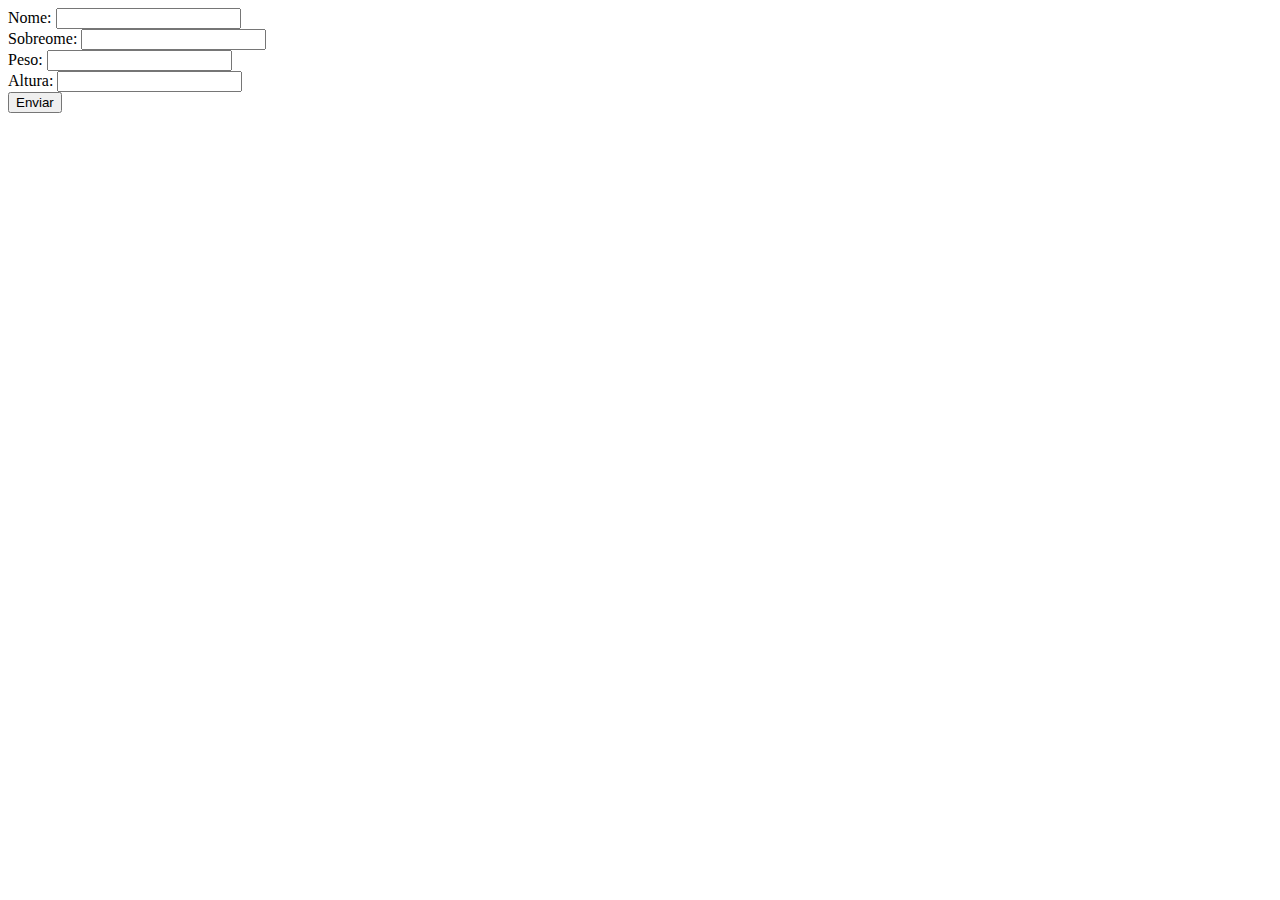
<file: aulaarrays/index.html>
<!DOCTYPE html>
<html lang="en">

<head>
    <meta charset="UTF-8">
    <meta http-equiv="X-UA-Compatible" content="IE=edge">
    <meta name="viewport" content="width=<device-width>, initial-scale=1.0">
    <title>Document</title>
</head>

<body>
    <form class="form" method="GET" action="#">
        <label for="nome">Nome:</label> <input type="text" id="nome" /> <br />
        <label for="sobrenome">Sobreome:</label> <input type="text" id="sobrenome" /> <br />
        <label for="peso">Peso:</label> <input type="text" id="altura" /> <br />
        <label for="altura">Altura:</label> <input type="text" id="peso" /> <br />
        <input type="submit" value="Enviar" onsubmit="Pessoas()" />
    </form>

    <div class='lista'>
        <p class='row'> </p>
    </div>



    <script src="exercicios.js"></script>
</body>

</html>
</file>
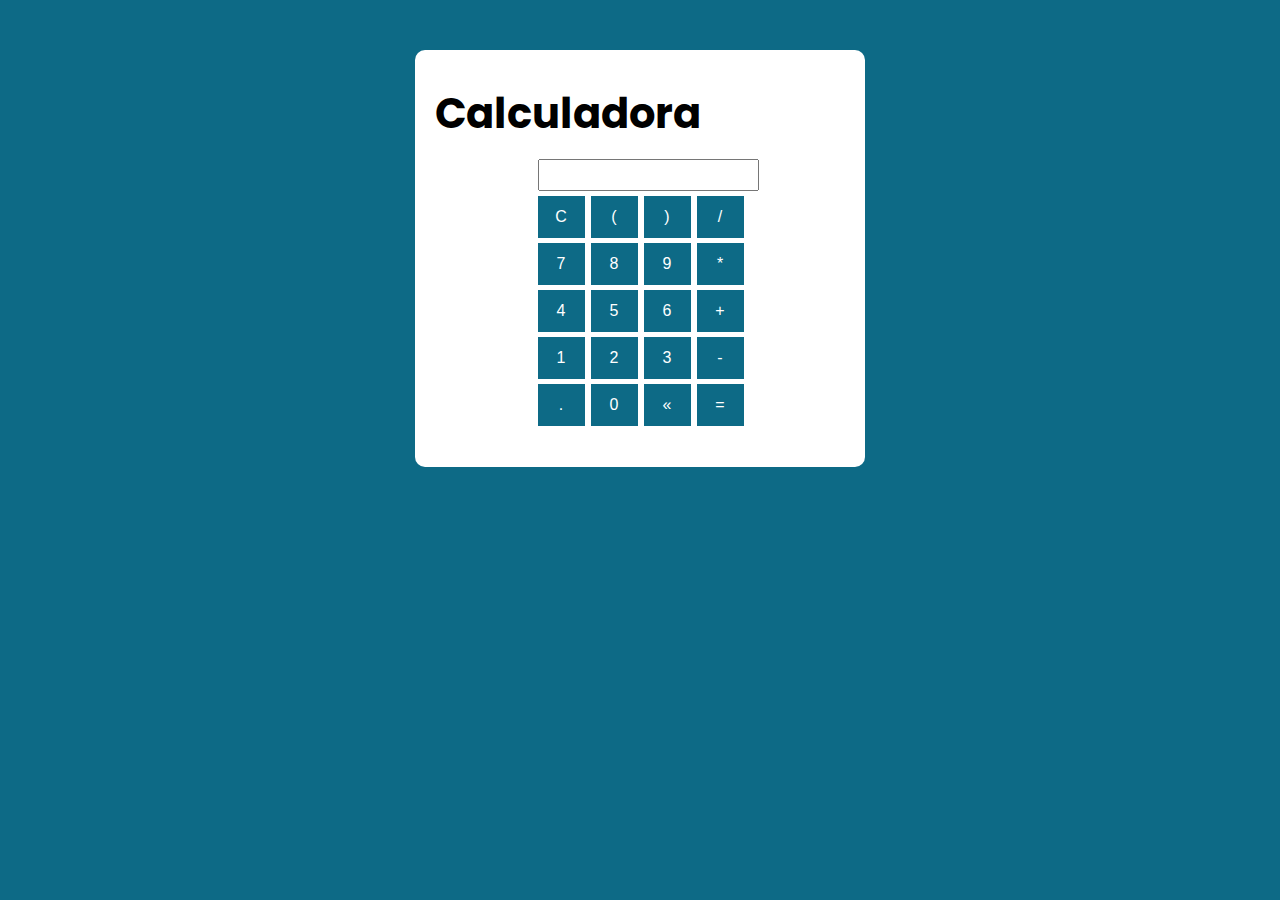
<file: aulafunction/index.html>
<!DOCTYPE html>
<html lang="en">
<head>
    <meta charset="UTF-8">
    <meta http-equiv="X-UA-Compatible" content="IE=edge">
    <meta name="viewport" content="width=device-width, initial-scale=1.0">
    <title>Calculadora dinâmica</title>
    <link rel="stylesheet" href="css/style.css" />
</head>
<body>


<section class="container">
    <h1>Calculadora</h1>
    <div class="row">
        <div class="col">
            <input type="text" class="display" />
        </div>
    </div>
    <div class="row">
        <div class="col">
            <button class="btn-limpar" value="C"> C </button>
            <button class="btn-abrepar" value="("> ( </button>
            <button class="btn-fechapar" value=")"> ) </button>
            <button class="btn-div" value="/"> / </button>
        </div>
    </div>
    <div class="row">
        <div class="col">
            <button class="btn-num" value="7"> 7 </button>
            <button class="btn-num" value="8"> 8 </button>
            <button class="btn-num" value="9"> 9 </button>
            <button class="btn-num"value="*"> * </button>
        </div>
    </div>
    <div class="row">
        <div class="col">
            <button class="btn-num" value="4"> 4 </button>
            <button class="btn-num" value="5"> 5 </button>
            <button class="btn-num" value="6"> 6 </button>
            <button class="btn-num"value="+"> + </button>
        </div>
    </div>
    <div class="row">
        <div class="col">
            <button class="btn-num" value="1"> 1 </button>
            <button class="btn-num" value="2"> 2 </button>
            <button class="btn-num" value="3"> 3 </button>
            <button class="btn-num"value="-"> - </button>
        </div>
    </div>
    <div class="row">
        <div class="col">
            <button class="btn-num"value="ponto"> . </button>
            <button class="btn-num" value="0"> 0 </button>
            <button class="btn-remove" value="apagar">&laquo; </button>
            <button class="btn-igual" value="igual"> = </button>
        </div>
    </div>


    <ul class="tarefas"></ul>
 </section>   
 
 
 <script src="js/padraoFactory.js"></script> 

</body>
</html>
</file>
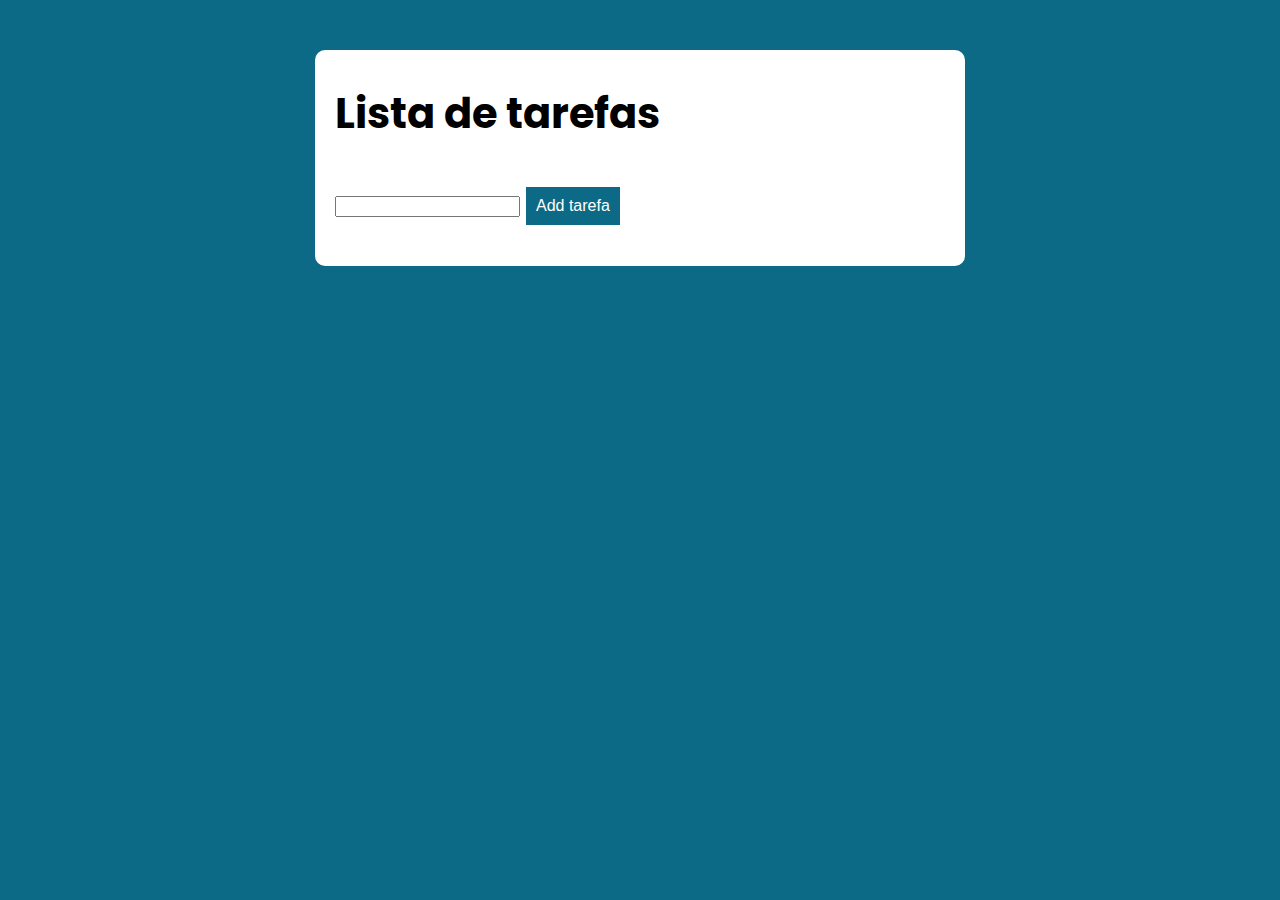
<file: aulalistadinamica/index.html>
<!DOCTYPE html>
<html lang="en">
<head>
    <meta charset="UTF-8">
    <meta http-equiv="X-UA-Compatible" content="IE=edge">
    <meta name="viewport" content="width=device-width, initial-scale=1.0">
    <title>Criar Lista dinâmica</title>
    <link rel="stylesheet" href="css/style.css" />
</head>
<body>


<section class="container">
    <h1>Lista de tarefas</h1>
    <p>
        <input type="text" class="input-tarefa">
        <button class="btn-tarefa">Add tarefa </button>
    </p>

    <ul class="tarefas"></ul>
 </section>   
 
 
 <script src="js/listadinamica.js"></script> 

</body>
</html>
</file>
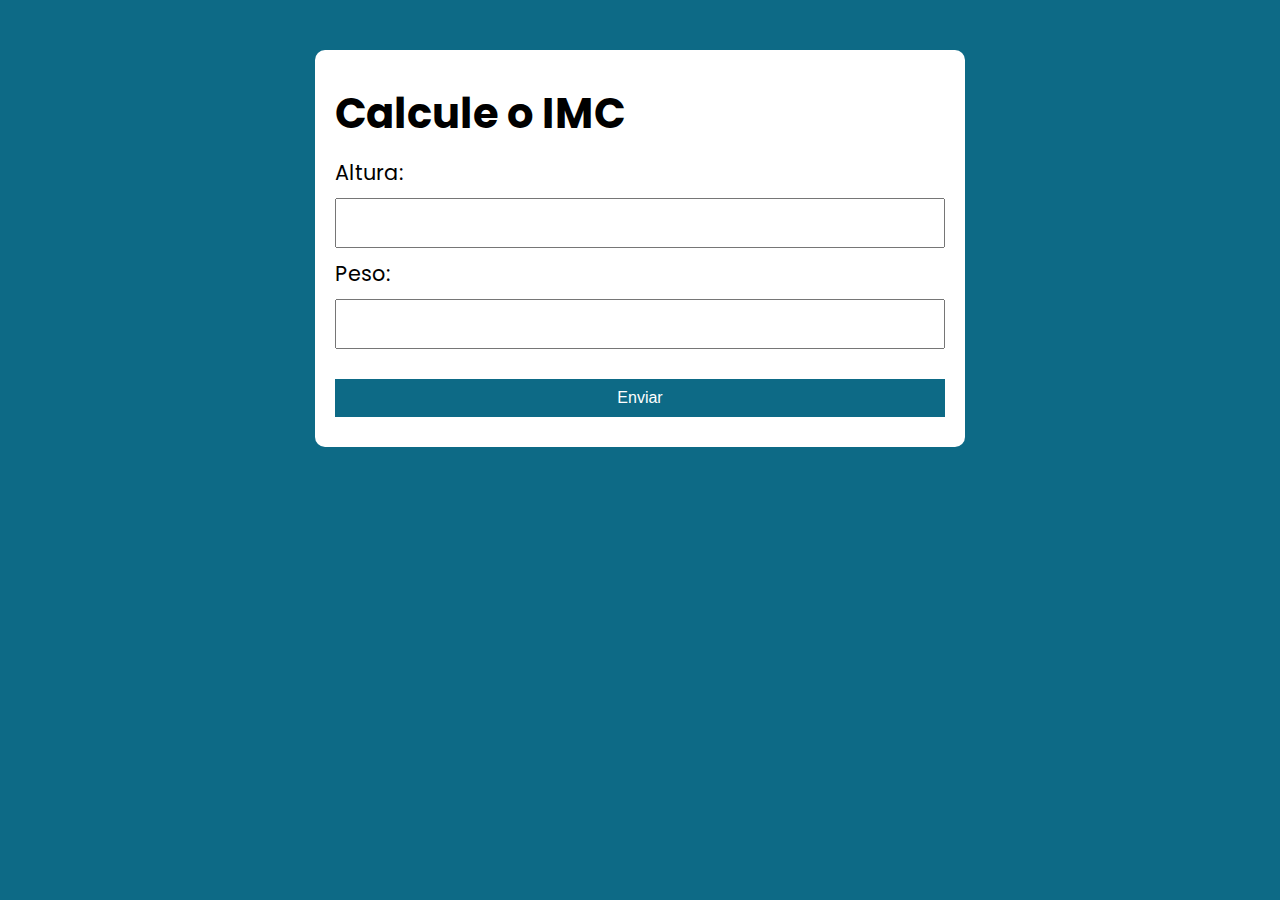
<file: aulalogica/index.html>
<!DOCTYPE html>
<html lang="en">
<head>
    <meta charset="UTF-8">
    <meta http-equiv="X-UA-Compatible" content="IE=edge">
    <meta name="viewport" content="width=device-width, initial-scale=1.0">
    <title>Calcule o IMC</title>
    <link rel="stylesheet" href="css/style.css" />
</head>
<body>


    <div class="container">
        <h1>Calcule o IMC</h1>

        <form id="formulario" action="#" method="POST">
            <label for="altura">Altura:</label> 
            <input type="text" id="altura" /> 

            <label for="peso"> Peso:</label> 
            <input type="text" id="peso" />

            <button type="submit" id="enviar">Enviar </button>

        </form>

        <div id="result">

        </div>


    </div>
    <script src="js/exercicioTudao.js"></script>    
</body>
</html>
</file>
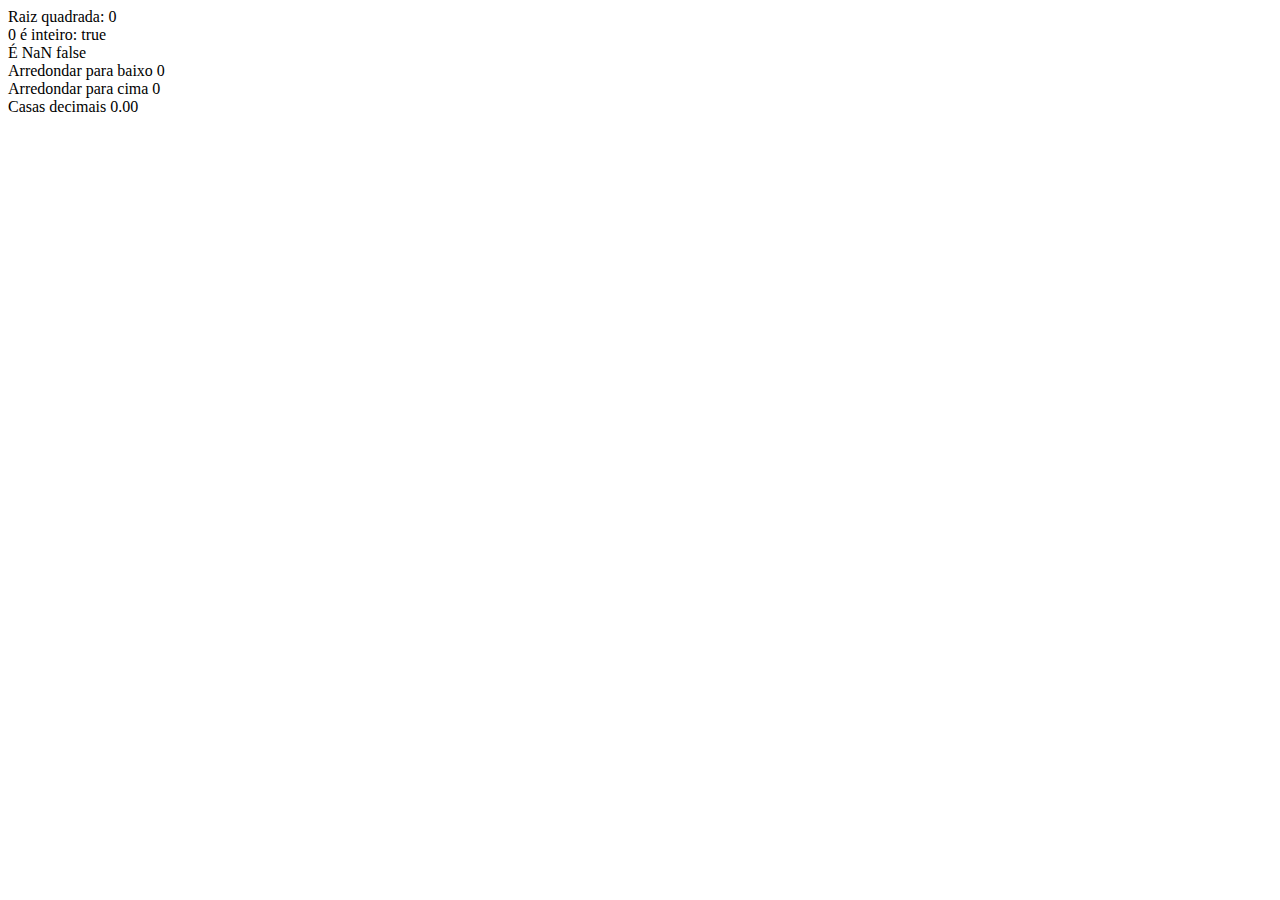
<file: aulanumeros/index.html>
<!DOCTYPE html>
<html lang="en">
<head>
    <meta charset="UTF-8">
    <meta http-equiv="X-UA-Compatible" content="IE=edge">
    <meta name="viewport" content="width=<device-width>, initial-scale=1.0">
    <title>Document</title>
</head>
<body>
    <!--script src='index.js'></script-->
    <script src='exercicios.js'></script>
</body>
</html>
</file>
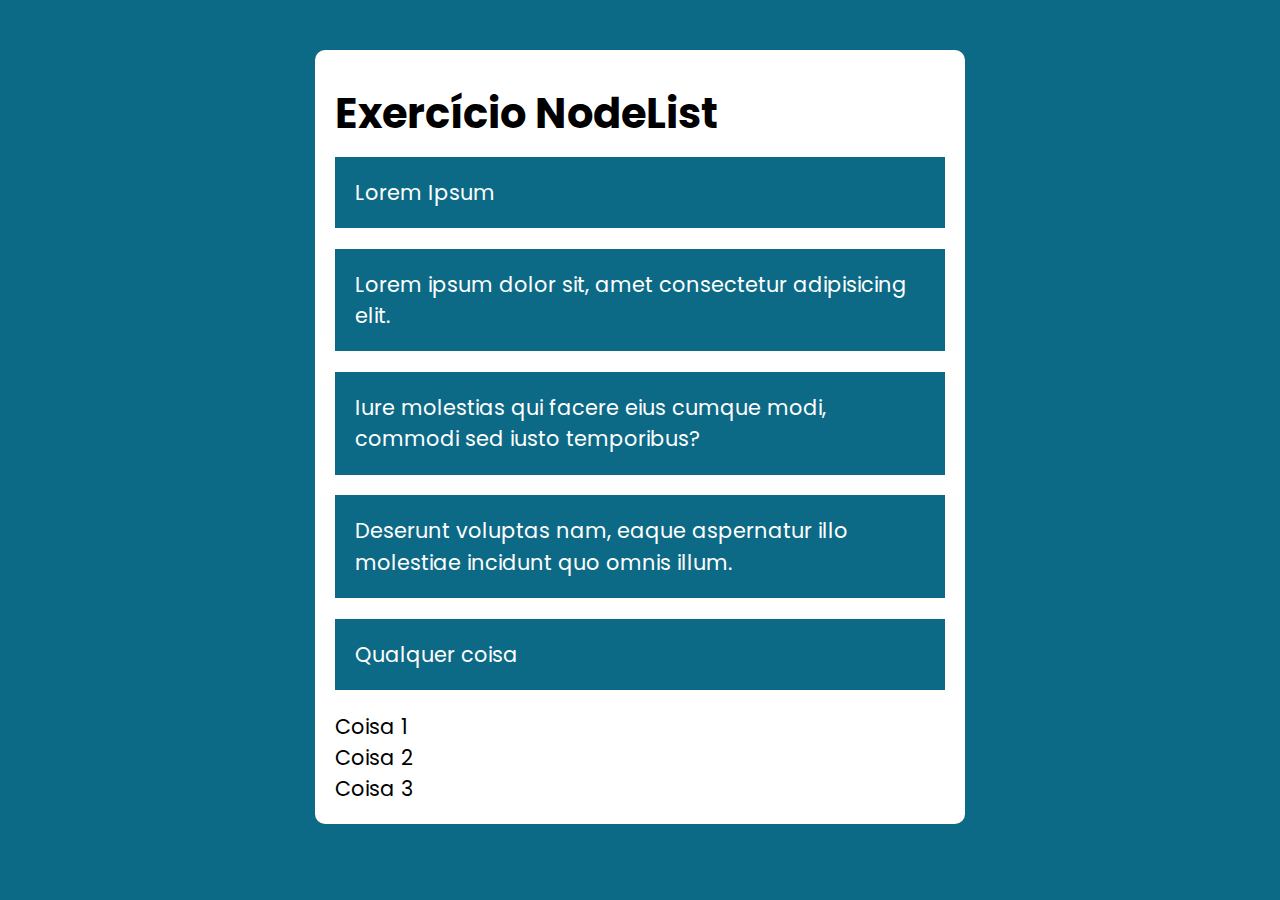
<file: aularepeticao/index.html>
<!DOCTYPE html>
<html lang="en">
<head>
    <meta charset="UTF-8">
    <meta http-equiv="X-UA-Compatible" content="IE=edge">
    <meta name="viewport" content="width=device-width, initial-scale=1.0">
    <title>Exercício Repetição</title>
    <link rel="stylesheet" href="css/style.css" />
</head>
<body>

<!--
    <section class="container">
        <h1>Exercício Repetição</h1>

        <div></div>
   
    <script src="js/exercicioRepeticao.js"></script>  
    
-->
<section class="container">
    <div class="paragrafo">
        <h1>Exercício NodeList</h1>
        <p>Lorem Ipsum</p>
        <p>Lorem ipsum dolor sit, amet consectetur adipisicing elit.</p> 
        <p>Iure molestias qui facere eius cumque modi, commodi sed iusto temporibus? </p>
        <p>Deserunt voluptas nam, eaque aspernatur illo molestiae incidunt quo omnis illum.</p>

    </div>
 </section>   
 
 
 <script src="js/exercicioRepeticao.js"></script> 

</body>
</html>
</file>
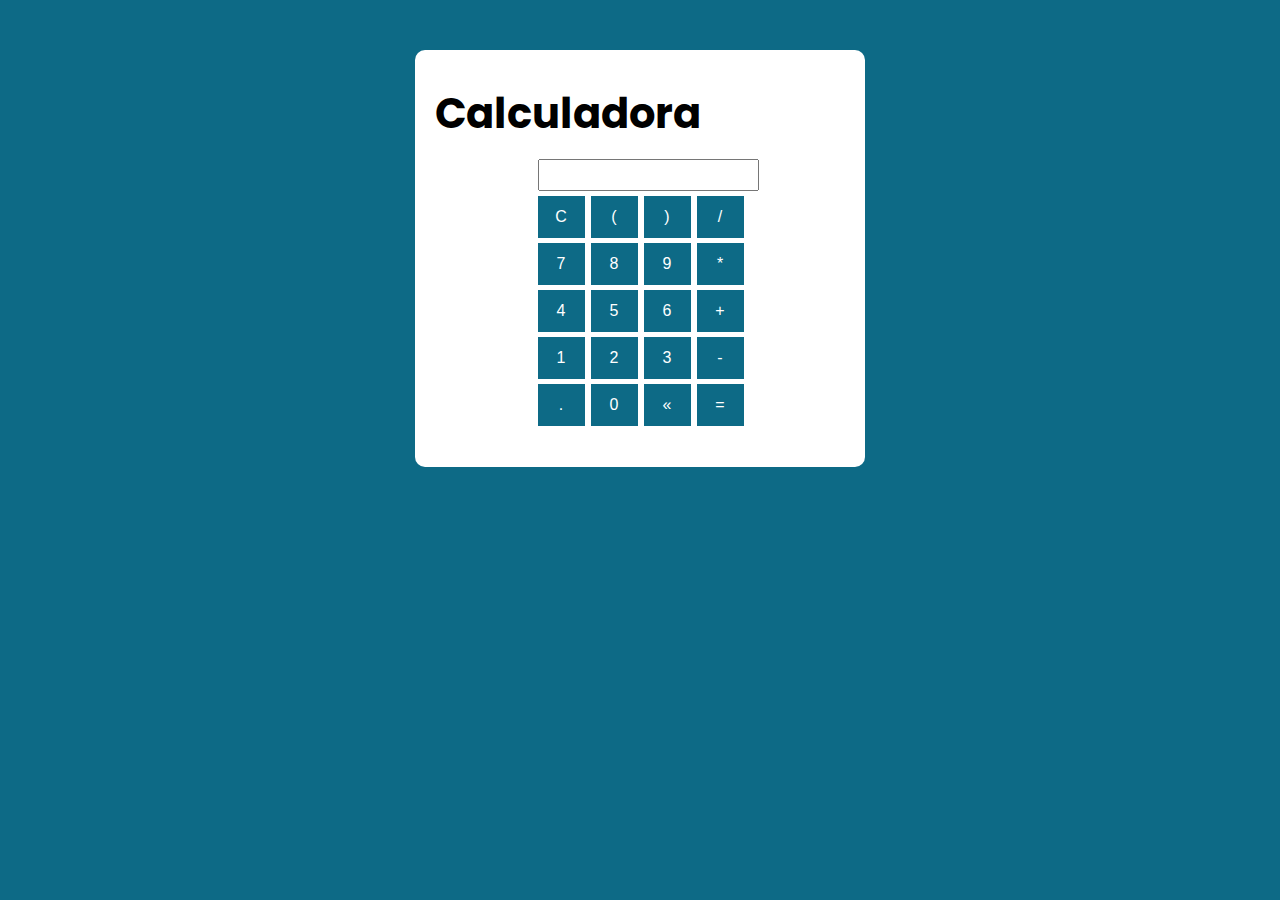
<file: aulafunction/indexConstructor.html>
<!DOCTYPE html>
<html lang="en">
<head>
    <meta charset="UTF-8">
    <meta http-equiv="X-UA-Compatible" content="IE=edge">
    <meta name="viewport" content="width=device-width, initial-scale=1.0">
    <title>Calculadora dinâmica</title>
    <link rel="stylesheet" href="css/style.css" />
</head>
<body>


<section class="container">
    <h1>Calculadora</h1>
    <div class="row">
        <div class="col">
            <input type="text" class="display" />
        </div>
    </div>
    <div class="row">
        <div class="col">
            <button class="btn-limpar" value="C"> C </button>
            <button class="btn-num" value="("> ( </button>
            <button class="btn-num" value=")"> ) </button>
            <button class="btn-num" value="/"> / </button>
        </div>
    </div>
    <div class="row">
        <div class="col">
            <button class="btn-num" value="7"> 7 </button>
            <button class="btn-num" value="8"> 8 </button>
            <button class="btn-num" value="9"> 9 </button>
            <button class="btn-num"value="*"> * </button>
        </div>
    </div>
    <div class="row">
        <div class="col">
            <button class="btn-num" value="4"> 4 </button>
            <button class="btn-num" value="5"> 5 </button>
            <button class="btn-num" value="6"> 6 </button>
            <button class="btn-num"value="+"> + </button>
        </div>
    </div>
    <div class="row">
        <div class="col">
            <button class="btn-num" value="1"> 1 </button>
            <button class="btn-num" value="2"> 2 </button>
            <button class="btn-num" value="3"> 3 </button>
            <button class="btn-num"value="-"> - </button>
        </div>
    </div>
    <div class="row">
        <div class="col">
            <button class="btn-num"value="ponto"> . </button>
            <button class="btn-num" value="0"> 0 </button>
            <button class="btn-remove" value="apagar">&laquo; </button>
            <button class="btn-igual" value="igual"> = </button>
        </div>
    </div>


    <ul class="tarefas"></ul>
 </section>   
 
 
 <script src="js/padraoConstructor.js"></script> 

</body>
</html>
</file>
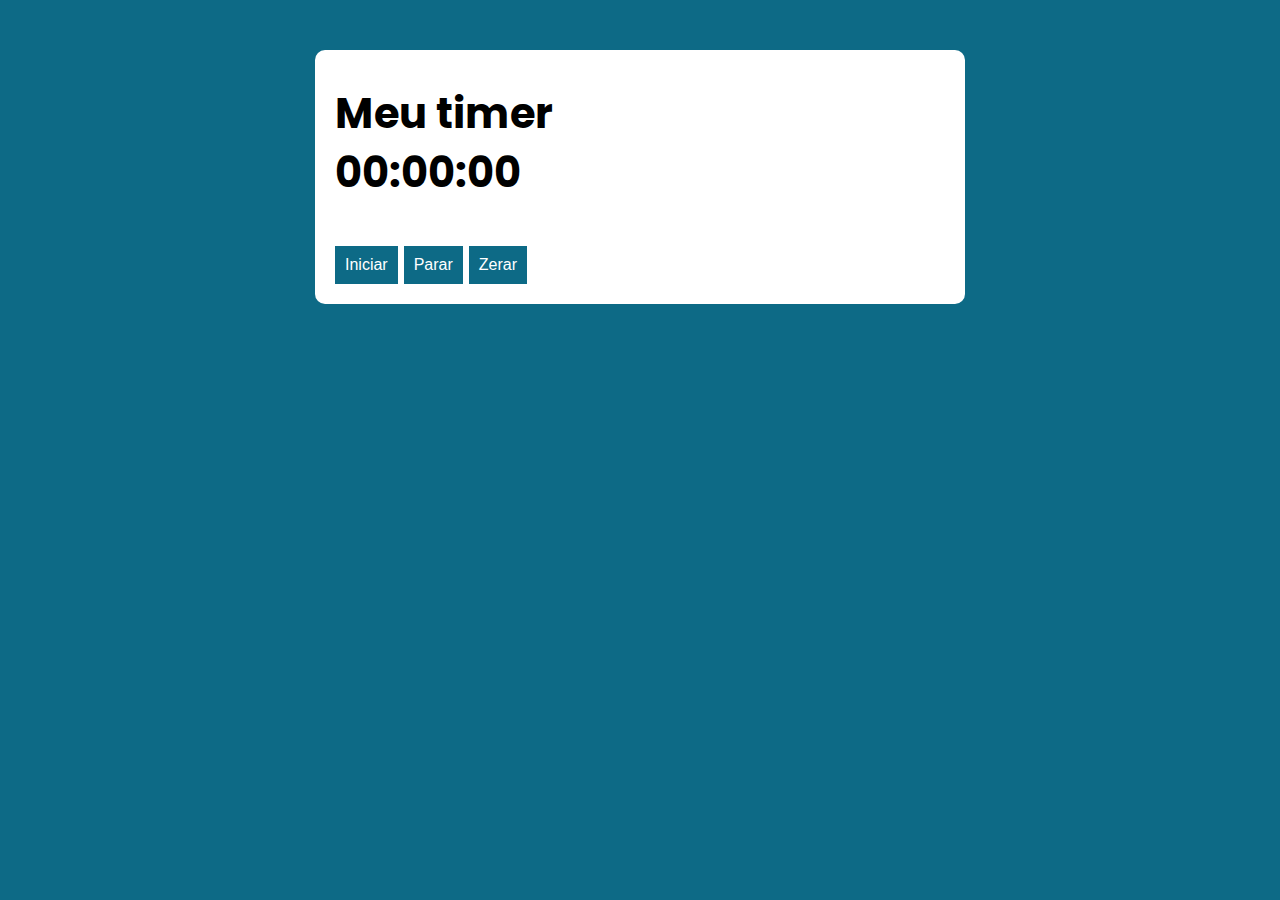
<file: aularepeticao/exercicioCronometro.html>
<!DOCTYPE html>
<html lang="en">
<head>
    <meta charset="UTF-8">
    <meta http-equiv="X-UA-Compatible" content="IE=edge">
    <meta name="viewport" content="width=device-width, initial-scale=1.0">
    <title>Exercício Cronometro</title>
    <link rel="stylesheet" href="css/style.css" />
</head>
<body>


<section class="container">
    <h1> Meu timer </h1>
    
     <div class="exibeTimer">

        <h1 id="contador">00:00:00</h1>
        <button class="exibirContagem">Iniciar</button>
        <button class="pararContagem">Parar</button>
        <button class="zerarContagem">Zerar</button>
     </div>   
 </section>   
 
 
 <script src="js/exercicioCronometro.js"></script> 

</body>
</html>
</file>
<file: aulafunction/css/style.css>
@import url('https://fonts.googleapis.com/css2?family=Poppins&family=Source+Sans+Pro&display=swap');
:root{
    --primary-color:rgb(13,106,134);
    --primary-color-dark:rgb(7, 73, 93);
}

body{
    background-color: var(--primary-color);
    margin: 0;
    padding: 0;
    font-size: 1.3em;
    line-height: 1.5em;
    font-family: 'Poppins', sans-serif;

}
*{
    box-sizing: border-box;
    outline: 0;
}

.container {
    max-width: 450px;
    margin: 50px auto;
    padding: 20px;
    background-color: white;
    border-radius: 10px;
   
}

button{
    background-color: var(--primary-color);
    border:none;
    color: white;
    font-size: 16px;
    margin-top: 5px;
    padding: 12px;
    width: 47px;
    cursor: pointer;
    
}

button:hover{
    background-color:  var(--primary-color-dark);
}

.row{
    max-width: 450px;
    margin-left: 25%;
    
}

input{
    font-size: 16px;
    padding: 5px;
}
</file>
<file: aulalistadinamica/css/style.css>
@import url('https://fonts.googleapis.com/css2?family=Poppins&family=Source+Sans+Pro&display=swap');
:root{
    --primary-color:rgb(13,106,134);
    --primary-color-dark:rgb(7, 73, 93);
}

body{
    background-color: var(--primary-color);
    margin: 0;
    padding: 0;
    font-size: 1.3em;
    line-height: 1.5em;
    font-family: 'Poppins', sans-serif;

}
*{
    box-sizing: border-box;
    outline: 0;
}

.container {
    max-width: 650px;
    margin: 50px auto;
    padding: 20px;
    background-color: white;
    border-radius: 10px;
   
}


button{
    background-color: var(--primary-color);
    border:none;
    color: white;
    font-size: 16px;
    margin-top: 30px;
    padding: 10px;
    cursor: pointer;
    
}

button:hover{
    background-color:  var(--primary-color-dark);
}
</file>
<file: aulalogica/css/style.css>
@import url('https://fonts.googleapis.com/css2?family=Poppins&family=Source+Sans+Pro&display=swap');
:root{
    --primary-color:rgb(13,106,134);
    --primary-color-dark:rgb(7, 73, 93);
}

body{
    background-color: var(--primary-color);
    margin: 0;
    padding: 0;
    font-size: 1.3em;
    line-height: 1.5em;
    font-family: 'Poppins', sans-serif;

}
*{
    box-sizing: border-box;
    outline: 0;
}

.container {
    max-width: 650px;
    margin: 50px auto;
    padding: 20px;
    background-color: white;
    border-radius: 10px;
   
}
form input, form label, form button{
    display: block;
    width: 100%;
    margin-bottom: 10px;
}
form input{
      font-size: 20px;
      height: 50px;
      padding: 0 20px;
}

form button{
    background-color: var(--primary-color);
    border:none;
    color: white;
    font-size: 16px;
    margin-top: 30px;
    padding: 10px;
    cursor: pointer;
    
}

form button:hover{
    background-color:  var(--primary-color-dark);
}

form input:focus{
    outline: 1px solid var(--primary-color);
}

form input:hover{
    outline: 1px solid var(--primary-color);
}

.resultado, .bad{
    background-color: rgb(186, 240, 207);
    padding: 10px 20px;
}


.bad{
    background-color:rgb(170, 16, 16);
    color: white;
}
</file>
<file: aularepeticao/css/style.css>
@import url('https://fonts.googleapis.com/css2?family=Poppins&family=Source+Sans+Pro&display=swap');
:root{
    --primary-color:rgb(13,106,134);
    --primary-color-dark:rgb(7, 73, 93);
}

body{
    background-color: var(--primary-color);
    margin: 0;
    padding: 0;
    font-size: 1.3em;
    line-height: 1.5em;
    font-family: 'Poppins', sans-serif;

}
*{
    box-sizing: border-box;
    outline: 0;
}

.container {
    max-width: 650px;
    margin: 50px auto;
    padding: 20px;
    background-color: white;
    border-radius: 10px;
   
}


button{
    background-color: var(--primary-color);
    border:none;
    color: white;
    font-size: 16px;
    margin-top: 30px;
    padding: 10px;
    cursor: pointer;
    
}

button:hover{
    background-color:  var(--primary-color-dark);
}
</file>
